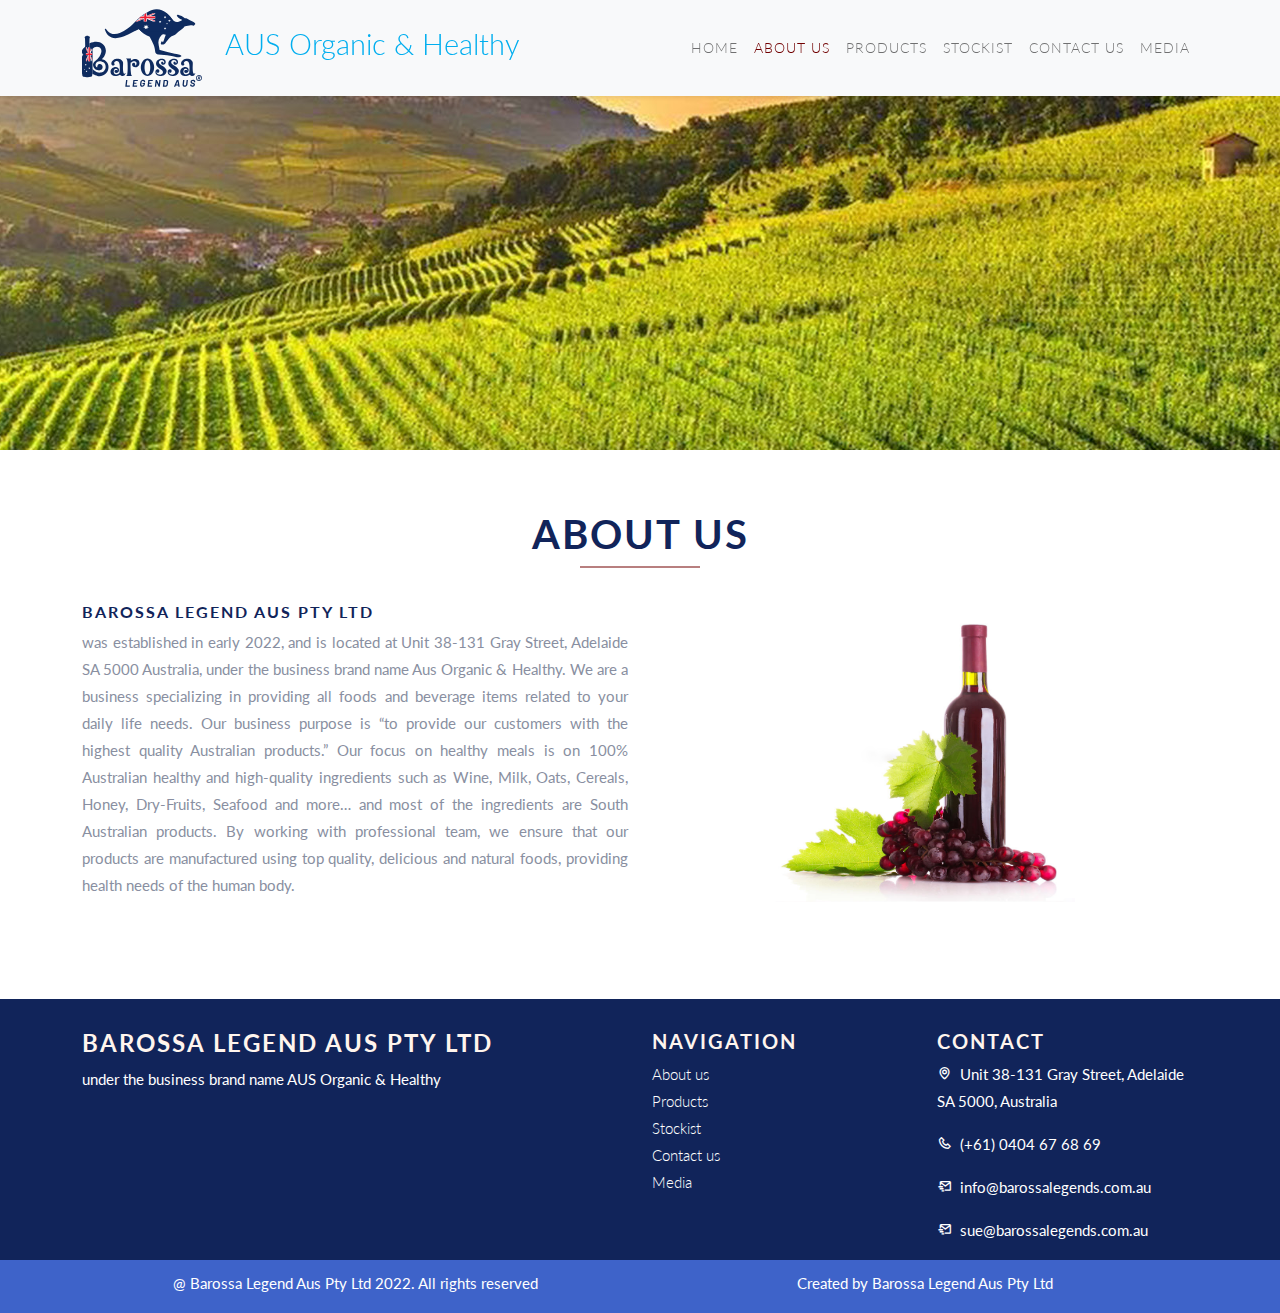
<file: about.html>
<!DOCTYPE html>
<html lang="en">
  <head>
    <!-- Company title -->
    <title>Barossa Legend Aus Pty Ltd</title>

    <!-- Required meta tags -->
    <meta charset="UTF-8" />
    <meta name="viewport" content="width=device-width, initial-scale=1" />

    <!-- Favicon -->
    <link
      rel="icon"
      type="image/x-icon"
      href="img/favicon_io_BAROSSA/Barossa Legend Aus Logo with Trademark Rights.svg"
    />

    <!-- reset.css -->
    <link rel="stylesheet" href="css/reset.css" />

    <!-- Bootstrap CSS -->
    <link href="css/bootstrap.min.css" rel="stylesheet" />

    <!-- Boxicon CSS -->
    <link href="css/boxicons.min.css" rel="stylesheet" />

    <!-- Custom CSS -->
    <link href="css/style.css" rel="stylesheet" />
  </head>
  <body>
    <!-- Navbar -->
    <nav
      class="navbar navbar-expand-lg navbar-light bg-light shadow-sm fixed-top"
    >
      <div class="container">
        <div class="navbar-header">
          <a class="navbar-brand logo-text" href="./index.html">
            <img
              src="img/favicon_io_BAROSSA/Barossa Legend Aus Logo with Trademark Rights.svg"
              alt=""
              style="width: 7.5rem; height: 5rem"
              class="d-inline-block align-text-center"
            />
            <span style="padding-left: 15px">AUS Organic &amp; Healthy</span>
          </a>
        </div>

        <button
          class="navbar-toggler"
          type="button"
          data-bs-toggle="collapse"
          data-bs-target="#navbarNav"
          aria-controls="navbarNav"
          aria-expanded="false"
          aria-label="Toggle navigation"
        >
          <span class="navbar-toggler-icon"></span>
        </button>

        <div class="collapse navbar-collapse" id="navbarNav">
          <!-- navbar-center dinh nghia trong style.css -->
          <ul class="navbar-nav ms-auto">
            <li class="nav-item">
              <a class="nav-link" aria-current="page" href="./index.html"
                >Home</a
              >
            </li>
            <li class="nav-item">
              <a class="nav-link active" href="#">About us</a>
            </li>
            <li class="nav-item">
              <a class="nav-link" href="./products.html">Products</a>
            </li>
            <li class="nav-item">
              <a class="nav-link" href="./stockist.html">Stockist</a>
            </li>
            <li class="nav-item">
              <a class="nav-link" href="./contact.html">Contact us</a>
            </li>
            <li class="nav-item">
              <a class="nav-link" href="./media.html">Media</a>
            </li>
          </ul>
        </div>
      </div>
    </nav>
    <!-- End of Nabar -->

    <!-- hero section -->
    <section id="hero-about"></section>
    <!-- end hero section -->

    <!-- About us section -->
    <section id="about">
      <div class="container">
        <div class="row">
          <!-- section-intro dinh nghia trong style.css -->
          <div class="col-12 section-intro">
            <h1>About us</h1>
            <!-- hline dinh nghia trong style.css -->
            <div class="hline"></div>
          </div>
        </div>
        <div class="row">
          <div class="col-sm-6 my-4">
            <h6>Barossa Legend Aus Pty Ltd</h6>
            <p align="justify">
              was established in early 2022, and is located at Unit 38-131 Gray
              Street, Adelaide SA 5000 Australia, under the business brand name
              Aus Organic & Healthy. We are a business specializing in providing
              all foods and beverage items related to your daily life needs. Our
              business purpose is “to provide our customers with the highest
              quality Australian products.” Our focus on healthy meals is on
              100% Australian healthy and high-quality ingredients such as Wine,
              Milk, Oats, Cereals, Honey, Dry-Fruits, Seafood and more… and most
              of the ingredients are South Australian products. By working with
              professional team, we ensure that our products are manufactured
              using top quality, delicious and natural foods, providing health
              needs of the human body.
            </p>
          </div>
          <div class="col-sm-6 my-4 text-center">
            <img
              src="img/product-img-2.jpg"
              style="width: 300px; height: 300px"
            />
          </div>
        </div>
      </div>
    </section>
    <!-- End of Our story section -->

    <footer>
      <div class="footer-top">
        <div class="container">
          <div class="row">
            <!-- <div class="col-md-4">
                  <h4  class="logo-text-footer">Barossa Legend Aus Pty Ltd</h4>
                  <p>was established in early 2022, and is located at Unit 38-131 Gray Street, Adelaide SA 5000 Australia, under the business brand name <strong>AUS Organic & Healthy<strong></p>
                </div> -->
            <div class="col-lg-6 col-md-12 mb-4 mb-12 mb-md-0">
              <h4 style="color: seashell">Barossa Legend Aus Pty Ltd</h4>
              <p>under the business brand name AUS Organic & Healthy</p>
            </div>
            <div class="col-lg-3 col-md-6 mb-4 mb-12 mb-md-0">
              <h5 style="color: seashell">Navigation</h5>
              <div class="footer-links">
                <a href="./about.html">About us</a>
                <a href="./products.html">Products</a>
                <a href="./stockist.html">Stockist</a>
                <a href="./contact.html">Contact us</a>
                <a href="./media.html">Media</a>
              </div>
            </div>
            <div class="col-lg-3 col-md-6 mb-4 mb-12 mb-md-0">
              <h5 style="color: seashell">Contact</h5>
              <div class="footer-links">
                <p>
                  <i class="bx bx-map"></i>&nbsp; Unit 38-131 Gray Street,
                  Adelaide SA 5000, Australia
                </p>
                <p>
                  <i class="bx bx-phone"></i>&nbsp;
                  (+61)&nbsp;0404&nbsp;67&nbsp;68&nbsp;69
                </p>
                <p>
                  <i class="bx bx-mail-send"></i>&nbsp;
                  info@barossalegends.com.au
                </p>
                <p>
                  <i class="bx bx-mail-send"></i>&nbsp;
                  sue@barossalegends.com.au
                </p>
              </div>
            </div>
          </div>
        </div>
      </div>
      <div class="footer-bottom">
        <div class="container text-center">
          <div class="row justify-content-between">
            <div class="col-lg-6 col-md-6 mb-12 mb-md-0">
              <p>&#64; Barossa Legend Aus Pty Ltd 2022. All rights reserved</p>
            </div>
            <div class="col-lg-6 col-md-6 mb-12 mb-md-0">
              <p>Created by Barossa Legend Aus Pty Ltd</p>
            </div>
          </div>
        </div>
      </div>
    </footer>

    <!-- Optional Javascript -->
    <script src="js/bootstrap.bundle.min.js"></script>
  </body>
</html>
</file>
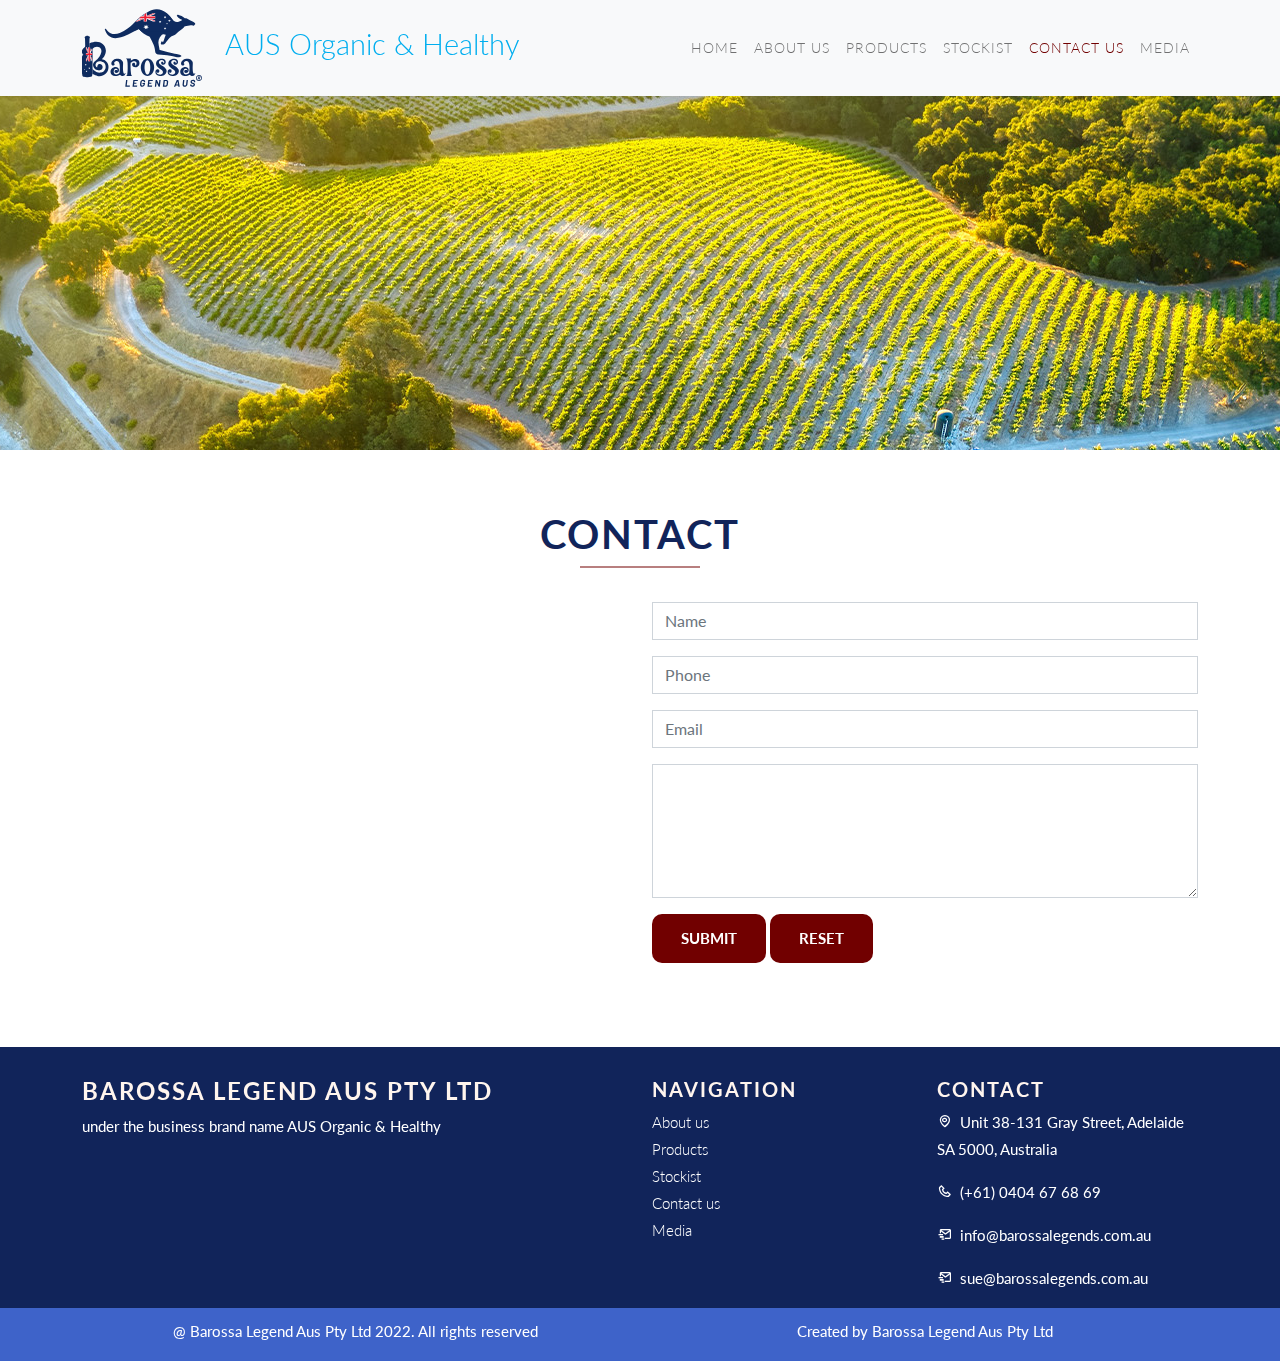
<file: contact.html>
<!DOCTYPE html>
<html lang="en">
  <head>
    <!-- Company title -->
    <title>Barossa Legend Aus Pty Ltd</title>

    <!-- Required meta tags -->
    <meta charset="UTF-8" />
    <meta name="viewport" content="width=device-width, initial-scale=1" />

    <!-- reset.css -->
    <link rel="stylesheet" href="css/reset.css" />

    <!-- Favicon -->
    <link
      rel="icon"
      type="image/x-icon"
      href="img/favicon_io_BAROSSA/Barossa Legend Aus Logo with Trademark Rights.svg"
    />

    <!-- Bootstrap CSS -->
    <link href="css/bootstrap.min.css" rel="stylesheet" />

    <!-- Boxicon CSS -->
    <link href="css/boxicons.min.css" rel="stylesheet" />

    <!-- Custom CSS -->
    <link href="css/style.css" rel="stylesheet" />
  </head>
  <body>
    <!-- Navbar -->
    <nav
      class="navbar navbar-expand-lg navbar-light bg-light shadow-sm fixed-top"
    >
      <div class="container">
        <div class="navbar-header">
          <a class="navbar-brand logo-text" href="./index.html">
            <img
              src="img/favicon_io_BAROSSA/Barossa Legend Aus Logo with Trademark Rights.svg"
              alt=""
              style="width: 7.5rem; height: 5rem"
              class="d-inline-block align-text-center"
            />
            <span style="padding-left: 15px">AUS Organic &amp; Healthy</span>
          </a>
        </div>

        <button
          class="navbar-toggler"
          type="button"
          data-bs-toggle="collapse"
          data-bs-target="#navbarNav"
          aria-controls="navbarNav"
          aria-expanded="false"
          aria-label="Toggle navigation"
        >
          <span class="navbar-toggler-icon"></span>
        </button>

        <div class="collapse navbar-collapse" id="navbarNav">
          <!-- navbar-center dinh nghia trong style.css -->
          <ul class="navbar-nav ms-auto">
            <li class="nav-item">
              <a class="nav-link" aria-current="page" href="./index.html"
                >Home</a
              >
            </li>
            <li class="nav-item">
              <a class="nav-link" href="./about.html">About us</a>
            </li>
            <li class="nav-item">
              <a class="nav-link" href="./products.html">Products</a>
            </li>
            <li class="nav-item">
              <a class="nav-link" href="./stockist.html">Stockist</a>
            </li>
            <li class="nav-item">
              <a class="nav-link active" href="#">Contact us</a>
            </li>
            <li class="nav-item">
              <a class="nav-link" href="./media.html">Media</a>
            </li>
          </ul>
        </div>
      </div>
    </nav>
    <!-- End of Nabar -->

    <!-- hero section -->
    <section id="hero-contact"></section>
    <!-- end hero section -->

    <!-- Contact section -->
    <section id="contact">
      <div class="container">
        <div class="row">
          <!-- section-intro dinh nghia trong style.css -->
          <div class="col-12 section-intro">
            <h1>Contact</h1>
            <!-- hline dinh nghia trong style.css -->
            <div class="hline"></div>
          </div>
        </div>
        <div class="row my-4">
          <div class="col-lg-6">
            <iframe
              src="https://www.google.com/maps/embed?pb=!1m18!1m12!1m3!1d2313.076485604971!2d138.58746588450228!3d-34.926918617017364!2m3!1f0!2f0!3f0!3m2!1i1024!2i768!4f13.1!3m3!1m2!1s0x6ab0cf3cacc7e15f%3A0x40a80f904157affa!2sUnit%2038%2F131%20Gray%20St%2C%20Adelaide%20SA%205000%2C%20%C3%9Ac!5e0!3m2!1svi!2s!4v1646729926349!5m2!1svi!2s"
              width="100%"
              height="300"
              style="border: 0"
              allowfullscreen=""
              loading="lazy"
            ></iframe>
          </div>
          <div class="col-lg-6">
            <form>
              <div class="form-group mb-3">
                <input
                  type="text"
                  class="form-control"
                  id="exampleInputPassword1"
                  placeholder="Name"
                />
              </div>
              <div class="form-group mb-3">
                <input
                  type="phone"
                  class="form-control"
                  id="exampleInputPassword1"
                  placeholder="Phone"
                />
              </div>
              <div class="form-group mb-3">
                <!-- <label for="exampleInputEmail1">Email address</label> -->
                <input
                  type="email"
                  class="form-control"
                  id="exampleInputEmail1"
                  aria-describedby="emailHelp"
                  placeholder="Email"
                />
                <!-- <small id="emailHelp" class="form-text text-muted">We'll never share your email with anyone else.</small> -->
              </div>
              <div class="form-group mb-3">
                <!-- <label for="my-textarea">Text</label> -->
                <textarea
                  id="my-textarea"
                  class="form-control"
                  name=""
                  rows="5"
                ></textarea>
              </div>
              <button type="submit" class="btn btn-brand">Submit</button>
              <button type="reset" class="btn btn-brand">Reset</button>
            </form>
          </div>
        </div>
      </div>
    </section>
    <!-- End of Our story section -->

    <footer>
      <div class="footer-top">
        <div class="container">
          <div class="row">
            <!-- <div class="col-md-4">
                  <h4  class="logo-text-footer">Barossa Legend Aus Pty Ltd</h4>
                  <p>was established in early 2022, and is located at Unit 38-131 Gray Street, Adelaide SA 5000 Australia, under the business brand name <strong>AUS Organic & Healthy<strong></p>
                </div> -->
            <div class="col-lg-6 col-md-12 mb-4 mb-12 mb-md-0">
              <h4 style="color: seashell">Barossa Legend Aus Pty Ltd</h4>
              <p>under the business brand name AUS Organic & Healthy</p>
            </div>
            <div class="col-lg-3 col-md-6 mb-4 mb-12 mb-md-0">
              <h5 style="color: seashell">Navigation</h5>
              <div class="footer-links">
                <a href="./about.html">About us</a>
                <a href="./products.html">Products</a>
                <a href="./stockist.html">Stockist</a>
                <a href="./contact.html">Contact us</a>
                <a href="./media.html">Media</a>
              </div>
            </div>
            <div class="col-lg-3 col-md-6 mb-4 mb-12 mb-md-0">
              <h5 style="color: seashell">Contact</h5>
              <div class="footer-links">
                <p>
                  <i class="bx bx-map"></i>&nbsp; Unit 38-131 Gray Street,
                  Adelaide SA 5000, Australia
                </p>
                <p>
                  <i class="bx bx-phone"></i>&nbsp;
                  (+61)&nbsp;0404&nbsp;67&nbsp;68&nbsp;69
                </p>
                <p>
                  <i class="bx bx-mail-send"></i>&nbsp;
                  info@barossalegends.com.au
                </p>
                <p>
                  <i class="bx bx-mail-send"></i>&nbsp;
                  sue@barossalegends.com.au
                </p>
              </div>
            </div>
          </div>
        </div>
      </div>
      <div class="footer-bottom">
        <div class="container text-center">
          <div class="row justify-content-between">
            <div class="col-lg-6 col-md-6 mb-12 mb-md-0">
              <p>&#64; Barossa Legend Aus Pty Ltd 2022. All rights reserved</p>
            </div>
            <div class="col-lg-6 col-md-6 mb-12 mb-md-0">
              <p>Created by Barossa Legend Aus Pty Ltd</p>
            </div>
          </div>
        </div>
      </div>
    </footer>

    <!-- Optional Javascript -->
    <script src="js/bootstrap.bundle.min.js"></script>
  </body>
</html>
</file>
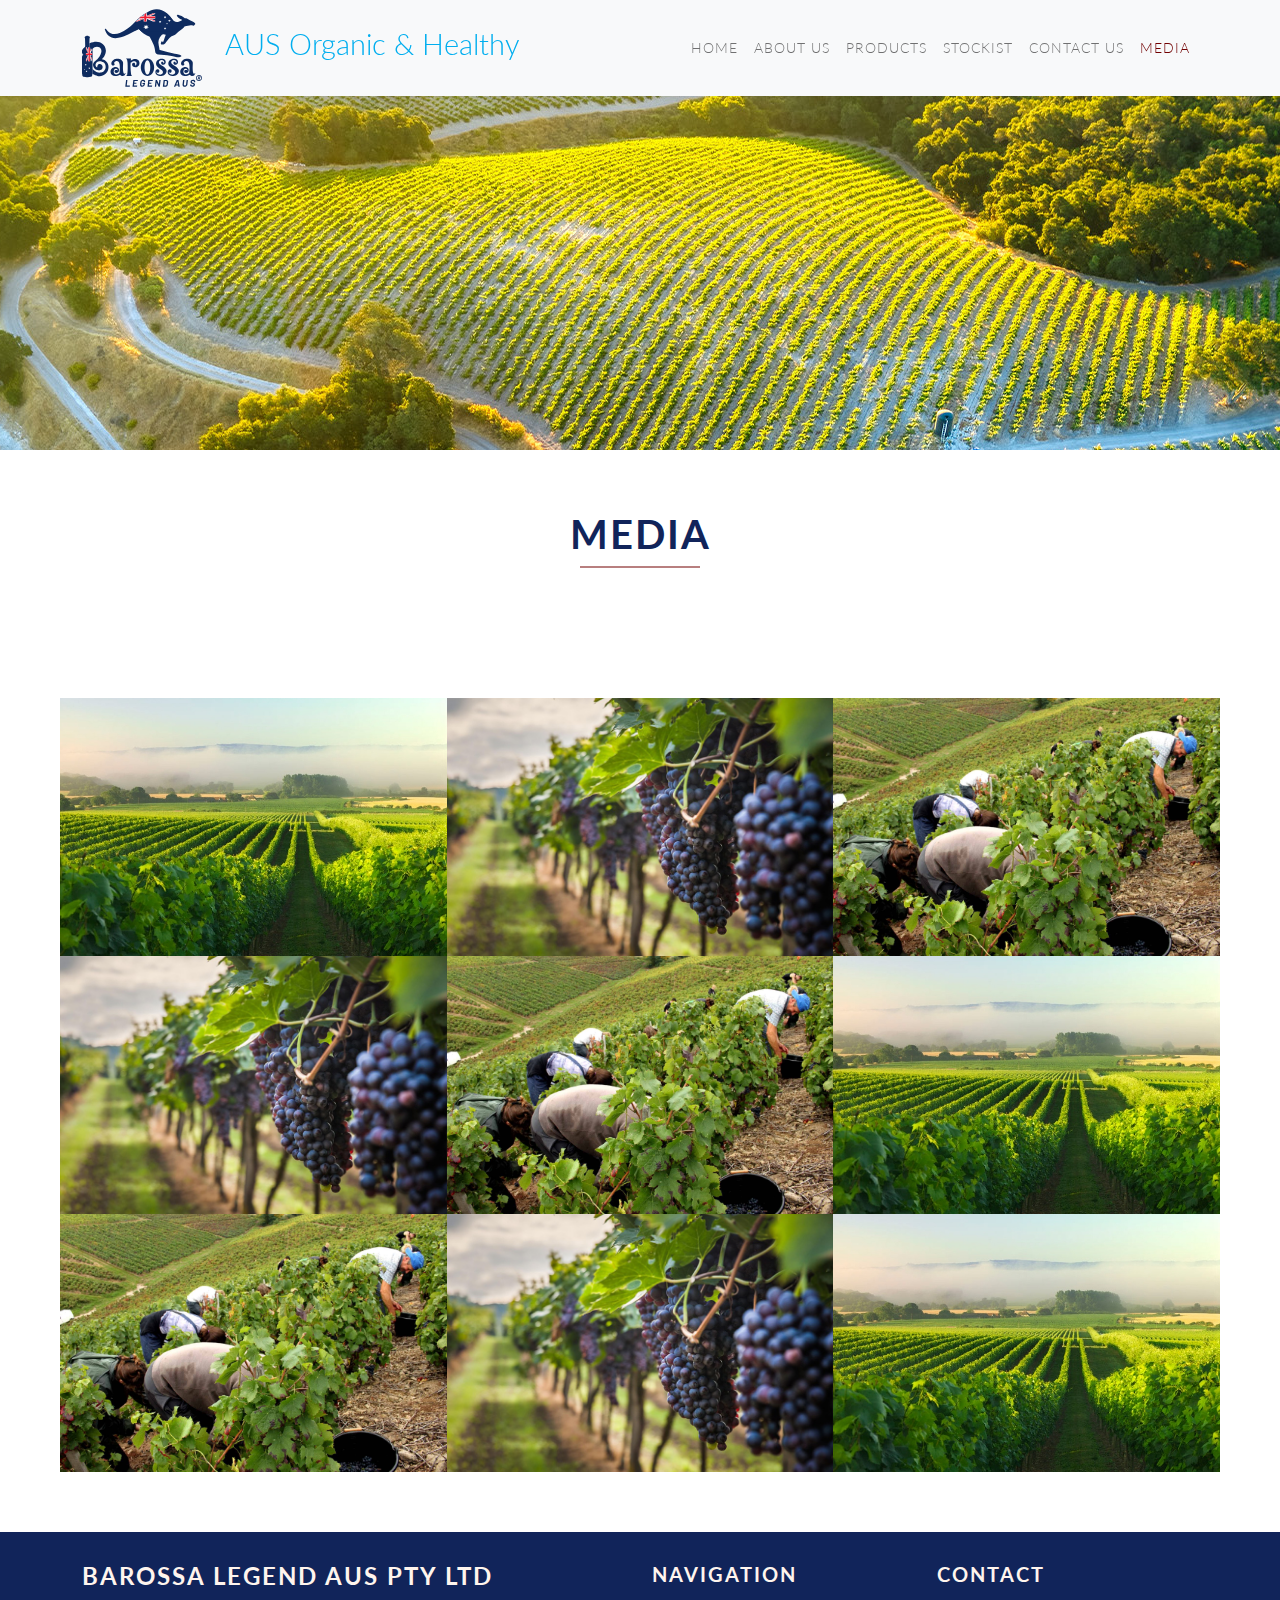
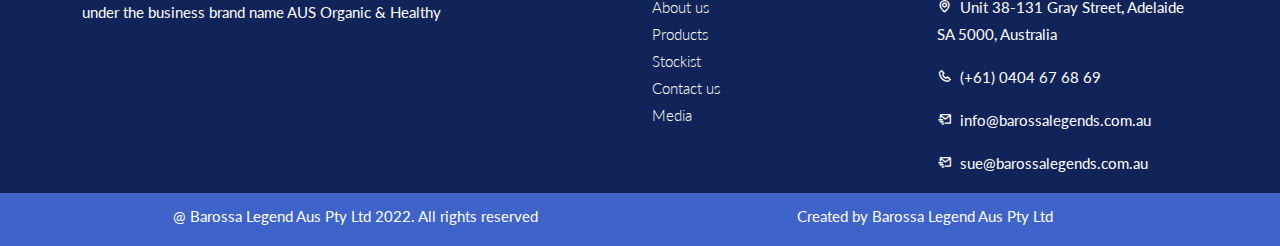
<file: media.html>
<!DOCTYPE html>
<html lang="en">
  <head>
    <!-- Company title -->
    <title>Barossa Legend Aus Pty Ltd</title>

    <!-- Required meta tags -->
    <meta charset="UTF-8" />
    <meta name="viewport" content="width=device-width, initial-scale=1" />

    <!-- reset.css -->
    <link rel="stylesheet" href="css/reset.css" />

    <!-- Favicon -->
    <link
      rel="icon"
      type="image/x-icon"
      href="img/favicon_io_BAROSSA/Barossa Legend Aus Logo with Trademark Rights.svg"
    />

    <!-- Bootstrap CSS -->
    <link href="css/bootstrap.min.css" rel="stylesheet" />

    <!-- Boxicon CSS -->
    <link href="css/boxicons.min.css" rel="stylesheet" />

    <!-- Custom CSS -->
    <link href="css/style.css" rel="stylesheet" />
  </head>
  <body>
    <!-- Navbar -->
    <nav
      class="navbar navbar-expand-lg navbar-light bg-light shadow-sm fixed-top"
    >
      <div class="container">
        <div class="navbar-header">
          <a class="navbar-brand logo-text" href="./index.html">
            <img
              src="img/favicon_io_BAROSSA/Barossa Legend Aus Logo with Trademark Rights.svg"
              alt=""
              style="width: 7.5rem; height: 5rem"
              class="d-inline-block align-text-center"
            />
            <span style="padding-left: 15px">AUS Organic &amp; Healthy</span>
          </a>
        </div>

        <button
          class="navbar-toggler"
          type="button"
          data-bs-toggle="collapse"
          data-bs-target="#navbarNav"
          aria-controls="navbarNav"
          aria-expanded="false"
          aria-label="Toggle navigation"
        >
          <span class="navbar-toggler-icon"></span>
        </button>

        <div class="collapse navbar-collapse" id="navbarNav">
          <!-- navbar-center dinh nghia trong style.css -->
          <ul class="navbar-nav ms-auto">
            <li class="nav-item">
              <a class="nav-link" aria-current="page" href="./index.html"
                >Home</a
              >
            </li>
            <li class="nav-item">
              <a class="nav-link" href="./about.html">About us</a>
            </li>
            <li class="nav-item">
              <a class="nav-link" href="./products.html">Products</a>
            </li>
            <li class="nav-item">
              <a class="nav-link" href="./stockist.html">Stockist</a>
            </li>
            <li class="nav-item">
              <a class="nav-link" href="./contact.html">Contact us</a>
            </li>
            <li class="nav-item">
              <a class="nav-link active" href="#">Media</a>
            </li>
          </ul>
        </div>
      </div>
    </nav>
    <!-- End of Nabar -->

    <!-- hero section -->
    <section id="hero-media"></section>
    <!-- end hero section -->

    <!-- Media section -->
    <section>
      <div class="row">
        <!-- section-intro dinh nghia trong style.css -->
        <div class="col-12 section-intro">
          <h1>Media</h1>
          <!-- hline dinh nghia trong style.css -->
          <div class="hline"></div>
        </div>
      </div>
    </section>

    <section id="media" class="row g-0">
      <div class="col-lg-4 col-sm-6">
        <div class="media-item">
          <img src="img/farm_1.jpg" alt="farm" />
          <div class="media-overlay">
            <div>
              <h3>Project title</h3>
              <h6>Project subtitle</h6>
            </div>
          </div>
        </div>
      </div>
      <div class="col-lg-4 col-sm-6">
        <div class="media-item">
          <img src="img/farm_2.jpg" alt="farm" />
          <div class="media-overlay">
            <div>
              <h3>Project title</h3>
              <h6>Project subtitle</h6>
            </div>
          </div>
        </div>
      </div>
      <div class="col-lg-4 col-sm-6">
        <div class="media-item">
          <img src="img/farm_3.jpg" alt="farm" />
          <div class="media-overlay">
            <div>
              <h3>Project title</h3>
              <h6>Project subtitle</h6>
            </div>
          </div>
        </div>
      </div>
      <div class="col-lg-4 col-sm-6">
        <div class="media-item">
          <img src="img/farm_2.jpg" alt="farm" />
          <div class="media-overlay">
            <div>
              <h3>Project title</h3>
              <h6>Project subtitle</h6>
            </div>
          </div>
        </div>
      </div>
      <div class="col-lg-4 col-sm-6">
        <div class="media-item">
          <img src="img/farm_3.jpg" alt="farm" />
          <div class="media-overlay">
            <div>
              <h3>Project title</h3>
              <h6>Project subtitle</h6>
            </div>
          </div>
        </div>
      </div>
      <div class="col-lg-4 col-sm-6">
        <div class="media-item">
          <img src="img/farm_1.jpg" alt="farm" />
          <div class="media-overlay">
            <div>
              <h3>Project title</h3>
              <h6>Project subtitle</h6>
            </div>
          </div>
        </div>
      </div>
      <div class="col-lg-4 col-sm-6">
        <div class="media-item">
          <img src="img/farm_3.jpg" alt="farm" />
          <div class="media-overlay">
            <div>
              <h3>Project title</h3>
              <h6>Project subtitle</h6>
            </div>
          </div>
        </div>
      </div>
      <div class="col-lg-4 col-sm-6">
        <div class="media-item">
          <img src="img/farm_2.jpg" alt="farm" />
          <div class="media-overlay">
            <div>
              <h3>Project title</h3>
              <h6>Project subtitle</h6>
            </div>
          </div>
        </div>
      </div>
      <div class="col-lg-4 col-sm-6">
        <div class="media-item">
          <img src="img/farm_1.jpg" alt="farm" />
          <div class="media-overlay">
            <div>
              <h3>Project title</h3>
              <h6>Project subtitle</h6>
            </div>
          </div>
        </div>
      </div>
    </section>
    <!-- End of Media section -->

    <footer>
      <div class="footer-top">
        <div class="container">
          <div class="row">
            <!-- <div class="col-md-4">
                  <h4  class="logo-text-footer">Barossa Legend Aus Pty Ltd</h4>
                  <p>was established in early 2022, and is located at Unit 38-131 Gray Street, Adelaide SA 5000 Australia, under the business brand name <strong>AUS Organic & Healthy<strong></p>
                </div> -->
            <div class="col-lg-6 col-md-12 mb-4 mb-12 mb-md-0">
              <h4 style="color: seashell">Barossa Legend Aus Pty Ltd</h4>
              <p>under the business brand name AUS Organic & Healthy</p>
            </div>
            <div class="col-lg-3 col-md-6 mb-4 mb-12 mb-md-0">
              <h5 style="color: seashell">Navigation</h5>
              <div class="footer-links">
                <a href="./about.html">About us</a>
                <a href="./products.html">Products</a>
                <a href="./stockist.html">Stockist</a>
                <a href="./contact.html">Contact us</a>
                <a href="./media.html">Media</a>
              </div>
            </div>
            <div class="col-lg-3 col-md-6 mb-4 mb-12 mb-md-0">
              <h5 style="color: seashell">Contact</h5>
              <div class="footer-links">
                <p>
                  <i class="bx bx-map"></i>&nbsp; Unit 38-131 Gray Street,
                  Adelaide SA 5000, Australia
                </p>
                <p>
                  <i class="bx bx-phone"></i>&nbsp;
                  (+61)&nbsp;0404&nbsp;67&nbsp;68&nbsp;69
                </p>
                <p>
                  <i class="bx bx-mail-send"></i>&nbsp;
                  info@barossalegends.com.au
                </p>
                <p>
                  <i class="bx bx-mail-send"></i>&nbsp;
                  sue@barossalegends.com.au
                </p>
              </div>
            </div>
          </div>
        </div>
      </div>
      <div class="footer-bottom">
        <div class="container text-center">
          <div class="row justify-content-between">
            <div class="col-lg-6 col-md-6 mb-12 mb-md-0">
              <p>&#64; Barossa Legend Aus Pty Ltd 2022. All rights reserved</p>
            </div>
            <div class="col-lg-6 col-md-6 mb-12 mb-md-0">
              <p>Created by Barossa Legend Aus Pty Ltd</p>
            </div>
          </div>
        </div>
      </div>
    </footer>

    <!-- Optional Javascript -->
    <script src="js/bootstrap.bundle.min.js"></script>
  </body>
</html>
</file>
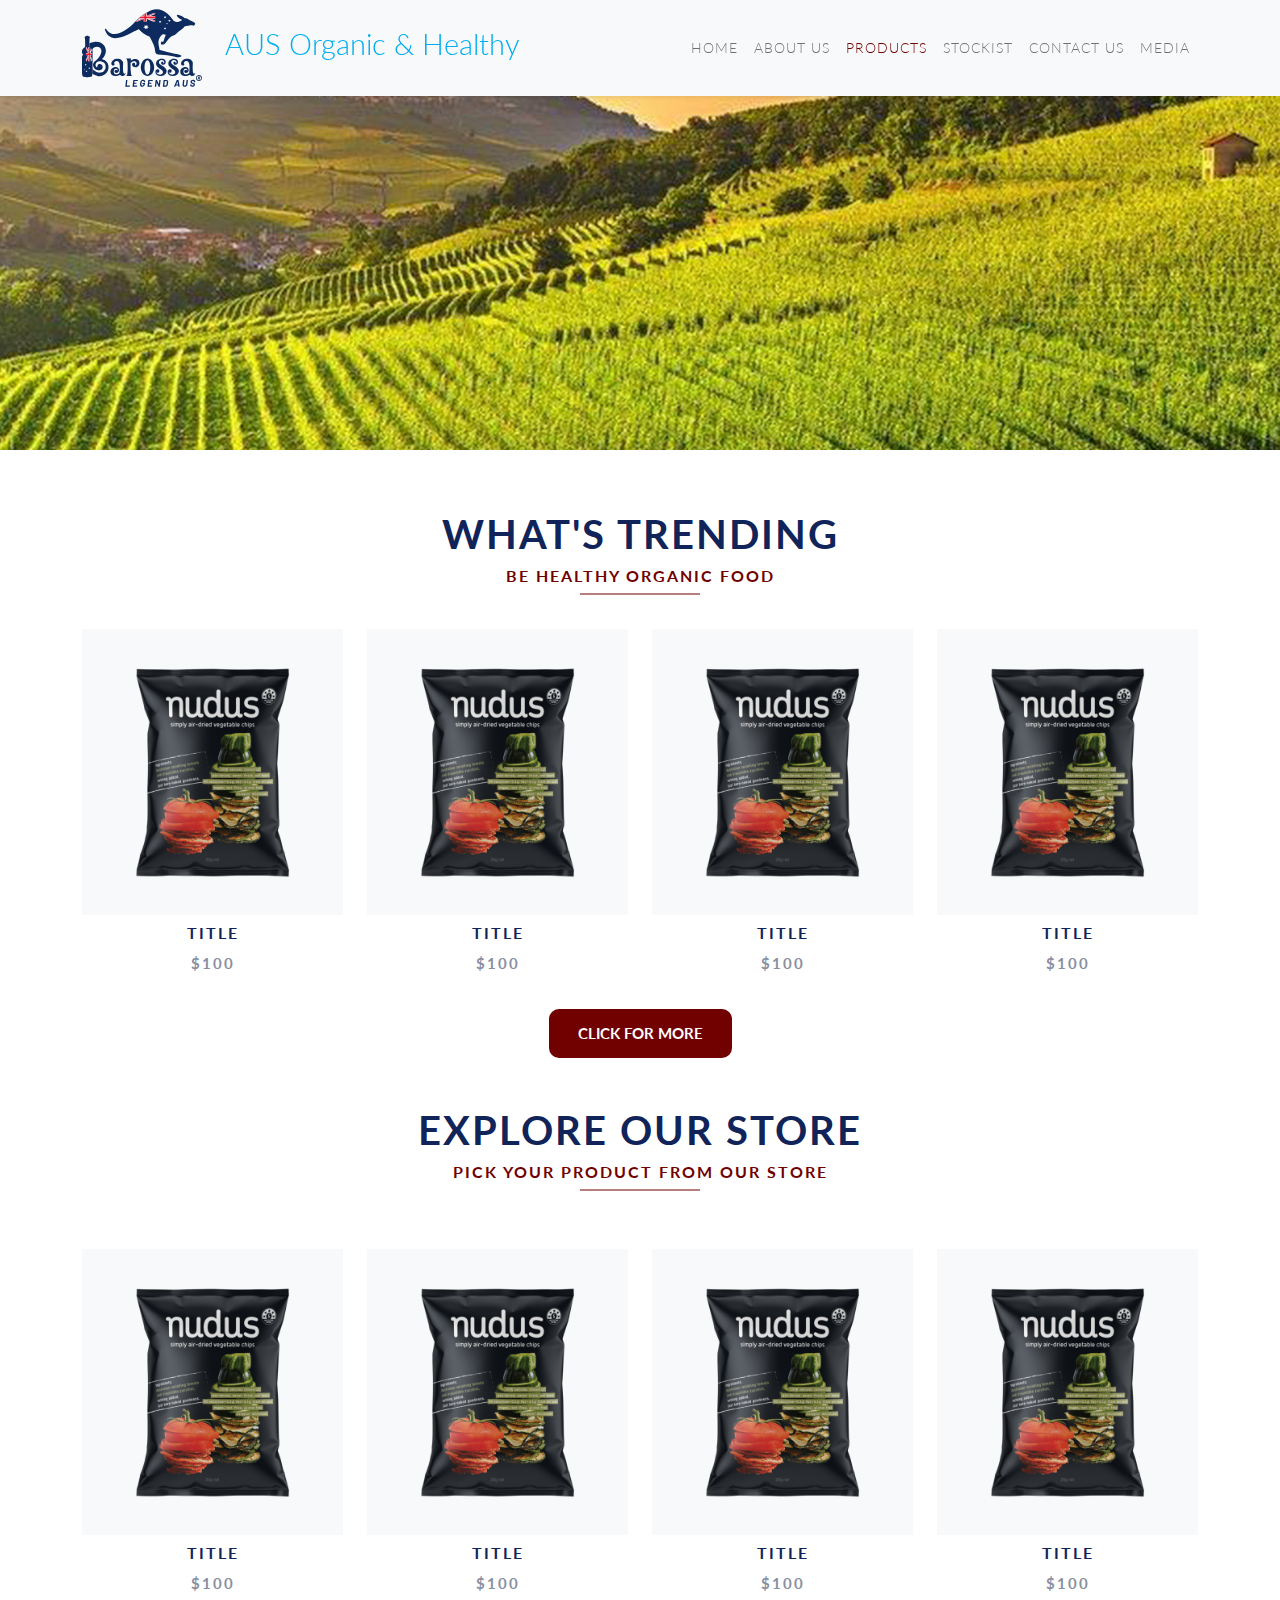
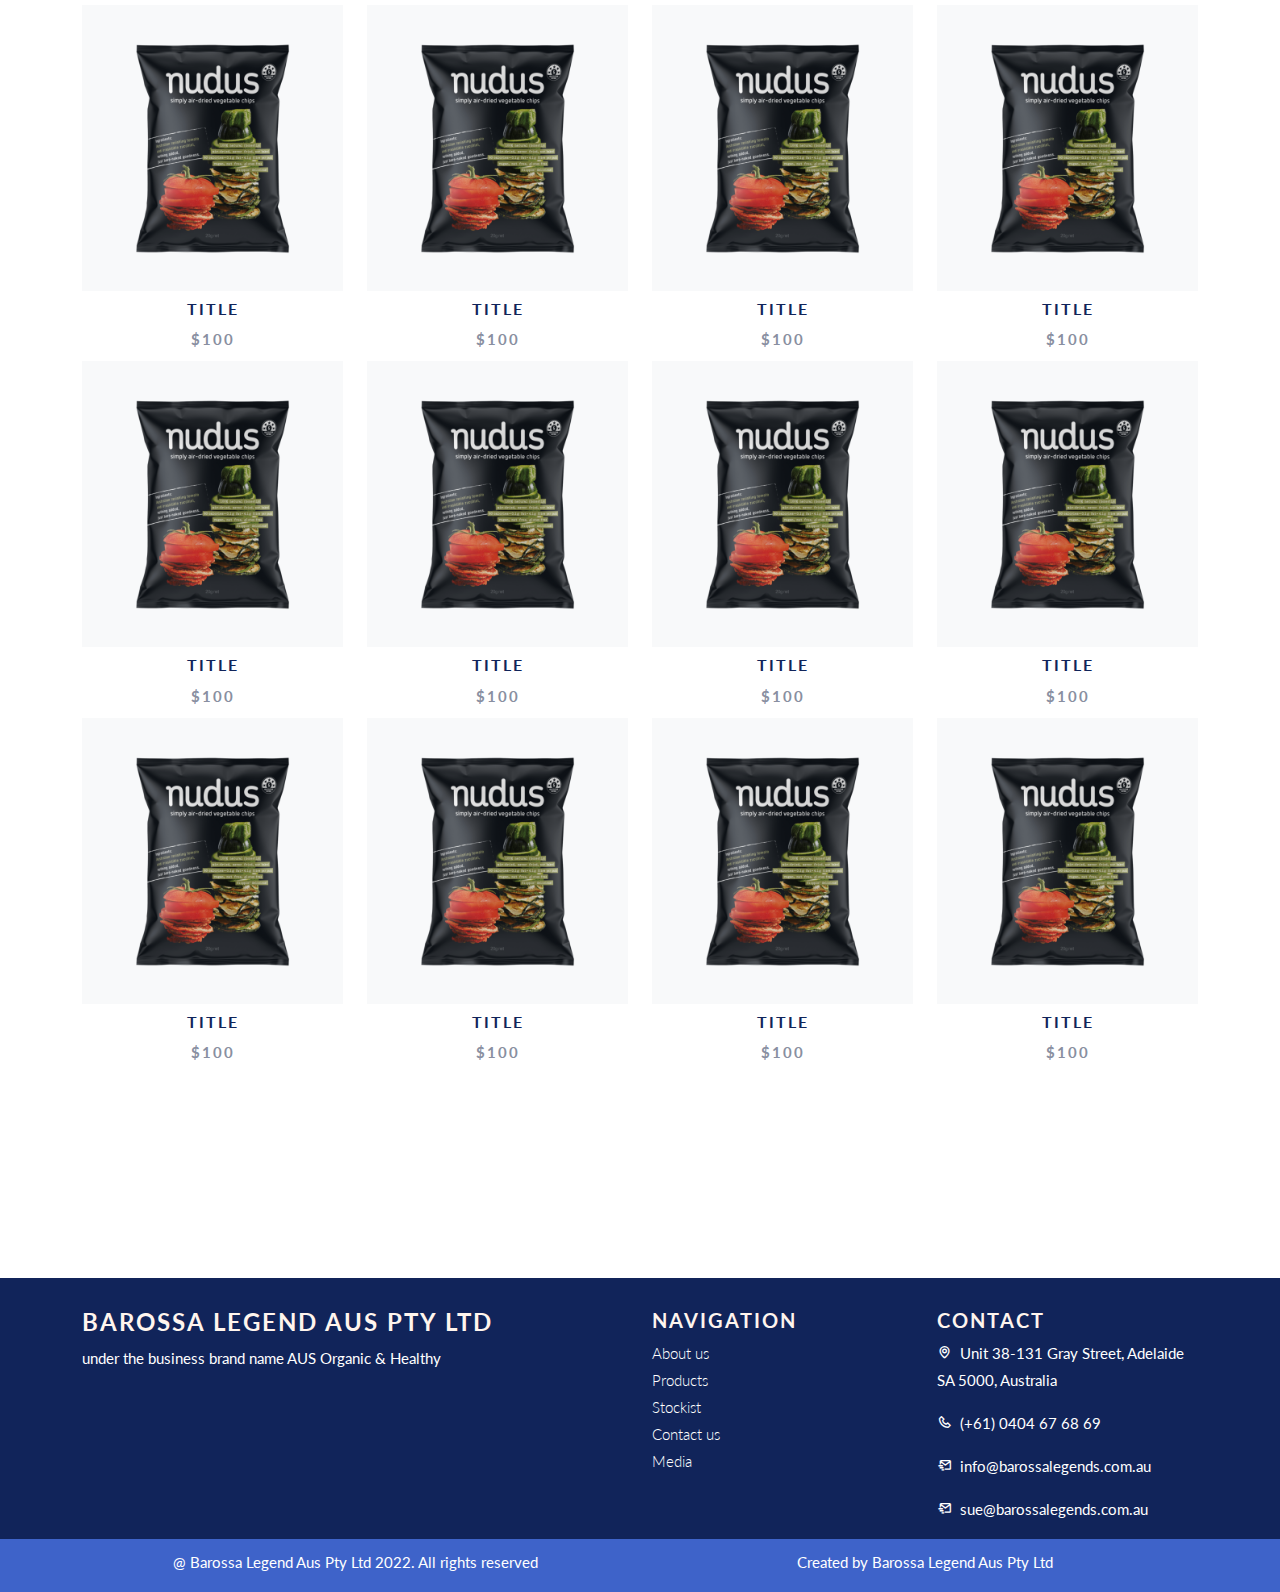
<file: products.html>
<!DOCTYPE html>
<html lang="en">
    <head>
        <!-- Company title -->
        <title>Barossa Legend Aus Pty Ltd</title>

        <!-- Required meta tags -->
        <meta charset="UTF-8">
        <meta name="viewport" content="width=device-width, initial-scale=1">
        
        <!-- Favicon -->
        <link rel="icon" type="image/x-icon" href="img/favicon_io_BAROSSA/Barossa Legend Aus Logo with Trademark Rights.svg">
        
        <!-- reset.css -->
    <link rel="stylesheet" href="css/reset.css" />
    
        <!-- Bootstrap CSS -->
        <link href="css/bootstrap.min.css" rel="stylesheet">

        <!-- Boxicon CSS -->
        <link href="css/boxicons.min.css" rel="stylesheet">
        
        <!-- Custom CSS -->
        <link href="css/style.css" rel="stylesheet">

    </head>
    <body>
      <!-- Navbar -->
      <nav class="navbar navbar-expand-lg navbar-light bg-light shadow-sm fixed-top">
        <div class="container">
          <div class="navbar-header">
            <a class="navbar-brand logo-text" href="./index.html">
                <img src="img/favicon_io_BAROSSA/Barossa Legend Aus Logo with Trademark Rights.svg" alt="" style="width: 7.5rem; height: 5rem" class="d-inline-block align-text-center">
                <span style="padding-left: 15px;">AUS Organic &amp; Healthy</span>
              </a>
          </div>

          <button class="navbar-toggler" type="button" data-bs-toggle="collapse" data-bs-target="#navbarNav" aria-controls="navbarNav" aria-expanded="false" aria-label="Toggle navigation">
            <span class="navbar-toggler-icon"></span>
          </button>

          <div class="collapse navbar-collapse " id="navbarNav">
            <!-- navbar-center dinh nghia trong style.css -->
            <ul class="navbar-nav ms-auto"> 
              <li class="nav-item">
                <a class="nav-link " aria-current="page" href="./index.html">Home</a>
              </li>
              <li class="nav-item">
                <a class="nav-link " href="./about.html">About us</a>
              </li>
              <li class="nav-item">
                <a class="nav-link active" href="#">Products</a>
              </li>
              <li class="nav-item">
                <a class="nav-link " href="./stockist.html">Stockist</a>
              </li>
              <li class="nav-item">
                <a class="nav-link " href="./contact.html">Contact us</a>
              </li>
              <li class="nav-item">
                <a class="nav-link" href="./media.html">Media</a>
              </li>
            </ul>
          </div>
        </div>
      </nav>
    <!-- End of Nabar -->

    <!-- hero section -->
    <section id="hero-products"></section>
    <!-- end hero section -->

      <!-- Product section -->
      <section id="product">
        <div class="container">
          <div class="row">
            <!-- section-intro dinh nghia trong style.css -->
            <div class="col-12 section-intro">
              <h1>What's Trending</h1>
              <h6 class="product-text">Be Healthy Organic Food</h6>
              <!-- hline dinh nghia trong style.css -->
              <div class="hline"></div>
            </div>
          </div>
          <div class="row my-4">
            <div class="card border-0 text-center col-lg-3">
              <div class="card-body  bg-light mb-2">
                <img class="card-img-top" src="img/Nudus_Tomato_Zucchini_Chips-600x315.png" alt="">
              </div>
              <h6 >Title<h6>
              <p class="card-text">$100</p>
            </div>
            
            <div class="card border-0 text-center col-lg-3">
              <div class="card-body  bg-light mb-2">
                <img class="card-img-top" src="img/Nudus_Tomato_Zucchini_Chips-600x315.png" alt="">
              </div>
              <h6 >Title<h6>
              <p class="card-text">$100</p>
            </div>

            <div class="card border-0 text-center col-lg-3">
              <div class="card-body  bg-light mb-2">
                <img class="card-img-top" src="img/Nudus_Tomato_Zucchini_Chips-600x315.png" alt="">
              </div>
              <h6 >Title<h6>
              <p class="card-text">$100</p>
            </div>

            <div class="card border-0 text-center col-lg-3">
              <div class="card-body  bg-light mb-2">
                <img class="card-img-top" src="img/Nudus_Tomato_Zucchini_Chips-600x315.png" alt="">
              </div>
              <h6 >Title<h6>
              <p class="card-text">$100</p>
            </div>
          </div>

          <div class="row text-center">
            <div class="col-md-12">
              <a href="./allproduct.html" class="btn btn-brand">Click for More</a>
            </div>
          </div>


          <div class="row my-5">
            <!-- section-intro dinh nghia trong style.css -->
            <div class="col-12 section-intro">
              <h1>Explore Our Store</h1>
              <h6 class="product-text">Pick Your Product From Our Store</h6>
              <!-- hline dinh nghia trong style.css -->
              <div class="hline"></div>
            </div>
          </div>
          <div class="row my-4">
            <div class="card border-0 text-center col-lg-3">
              <div class="card-body  bg-light mb-2">
                <img class="card-img-top" src="img/Nudus_Tomato_Zucchini_Chips-600x315.png" alt="">
              </div>
              <h6 >Title<h6>
              <p class="card-text">$100</p>
            </div>
            
            <div class="card border-0 text-center col-lg-3">
              <div class="card-body  bg-light mb-2">
                <img class="card-img-top" src="img/Nudus_Tomato_Zucchini_Chips-600x315.png" alt="">
              </div>
              <h6 >Title<h6>
              <p class="card-text">$100</p>
            </div>

            <div class="card border-0 text-center col-lg-3">
              <div class="card-body  bg-light mb-2">
                <img class="card-img-top" src="img/Nudus_Tomato_Zucchini_Chips-600x315.png" alt="">
              </div>
              <h6 >Title<h6>
              <p class="card-text">$100</p>
            </div>

            <div class="card border-0 text-center col-lg-3">
              <div class="card-body  bg-light mb-2">
                <img class="card-img-top" src="img/Nudus_Tomato_Zucchini_Chips-600x315.png" alt="">
              </div>
              <h6 >Title<h6>
              <p class="card-text">$100</p>
            </div>

            <div class="card border-0 text-center col-lg-3">
              <div class="card-body  bg-light mb-2">
                <img class="card-img-top" src="img/Nudus_Tomato_Zucchini_Chips-600x315.png" alt="">
              </div>
              <h6 >Title<h6>
              <p class="card-text">$100</p>
            </div>

            <div class="card border-0 text-center col-lg-3">
              <div class="card-body  bg-light mb-2">
                <img class="card-img-top" src="img/Nudus_Tomato_Zucchini_Chips-600x315.png" alt="">
              </div>
              <h6 >Title<h6>
              <p class="card-text">$100</p>
            </div>

            <div class="card border-0 text-center col-lg-3">
              <div class="card-body  bg-light mb-2">
                <img class="card-img-top" src="img/Nudus_Tomato_Zucchini_Chips-600x315.png" alt="">
              </div>
              <h6 >Title<h6>
              <p class="card-text">$100</p>
            </div>

            <div class="card border-0 text-center col-lg-3">
              <div class="card-body  bg-light mb-2">
                <img class="card-img-top" src="img/Nudus_Tomato_Zucchini_Chips-600x315.png" alt="">
              </div>
              <h6 >Title<h6>
              <p class="card-text">$100</p>
            </div>

            <div class="card border-0 text-center col-lg-3">
              <div class="card-body  bg-light mb-2">
                <img class="card-img-top" src="img/Nudus_Tomato_Zucchini_Chips-600x315.png" alt="">
              </div>
              <h6 >Title<h6>
              <p class="card-text">$100</p>
            </div>

            <div class="card border-0 text-center col-lg-3">
              <div class="card-body  bg-light mb-2">
                <img class="card-img-top" src="img/Nudus_Tomato_Zucchini_Chips-600x315.png" alt="">
              </div>
              <h6 >Title<h6>
              <p class="card-text">$100</p>
            </div>

            <div class="card border-0 text-center col-lg-3">
              <div class="card-body  bg-light mb-2">
                <img class="card-img-top" src="img/Nudus_Tomato_Zucchini_Chips-600x315.png" alt="">
              </div>
              <h6 >Title<h6>
              <p class="card-text">$100</p>
            </div>

            <div class="card border-0 text-center col-lg-3">
              <div class="card-body  bg-light mb-2">
                <img class="card-img-top" src="img/Nudus_Tomato_Zucchini_Chips-600x315.png" alt="">
              </div>
              <h6 >Title<h6>
              <p class="card-text">$100</p>
            </div>

            <div class="card border-0 text-center col-lg-3">
              <div class="card-body  bg-light mb-2">
                <img class="card-img-top" src="img/Nudus_Tomato_Zucchini_Chips-600x315.png" alt="">
              </div>
              <h6 >Title<h6>
              <p class="card-text">$100</p>
            </div>

            <div class="card border-0 text-center col-lg-3">
              <div class="card-body  bg-light mb-2">
                <img class="card-img-top" src="img/Nudus_Tomato_Zucchini_Chips-600x315.png" alt="">
              </div>
              <h6 >Title<h6>
              <p class="card-text">$100</p>
            </div>

            <div class="card border-0 text-center col-lg-3">
              <div class="card-body  bg-light mb-2">
                <img class="card-img-top" src="img/Nudus_Tomato_Zucchini_Chips-600x315.png" alt="">
              </div>
              <h6 >Title<h6>
              <p class="card-text">$100</p>
            </div>

            <div class="card border-0 text-center col-lg-3">
              <div class="card-body  bg-light mb-2">
                <img class="card-img-top" src="img/Nudus_Tomato_Zucchini_Chips-600x315.png" alt="">
              </div>
              <h6 >Title<h6>
              <p class="card-text">$100</p>
            </div>
          </div>
        </div>
      </section>
      <section>
        
      </section>
      <!-- End of Product section -->

      <footer>
        <div class="footer-top ">
          <div class="container">
            <div class="row">
                <!-- <div class="col-md-4">
                  <h4  class="logo-text-footer">Barossa Legend Aus Pty Ltd</h4>
                  <p>was established in early 2022, and is located at Unit 38-131 Gray Street, Adelaide SA 5000 Australia, under the business brand name <strong>AUS Organic & Healthy<strong></p>
                </div> -->
                <div class="col-lg-6 col-md-12 mb-4 mb-12 mb-md-0">
                  <h4 style="color: seashell;">Barossa Legend Aus Pty Ltd</h4>
                  <p>under the business brand name AUS Organic & Healthy</p>
                </div>
                <div class="col-lg-3 col-md-6 mb-4 mb-12 mb-md-0">
                  <h5 style="color: seashell;">Navigation</h5>
                  <div class="footer-links">
                    <a href="./about.html">About us</a>
                    <a href="./products.html">Products</a>
                    <a href="./stockist.html">Stockist</a>
                    <a href="./contact.html">Contact us</a>
                    <a href="./media.html">Media</a>
                  </div>
                </div>
                <div class="col-lg-3 col-md-6 mb-4 mb-12 mb-md-0">
                  <h5 style="color: seashell;">Contact</h5>
                  <div class="footer-links">
                    <p><i class='bx bx-map'></i>&nbsp; Unit 38-131 Gray Street, Adelaide SA 5000, Australia</p>
                    <p><i class='bx bx-phone' ></i>&nbsp; (+61)&nbsp;0404&nbsp;67&nbsp;68&nbsp;69</p>
                    <p><i class='bx bx-mail-send'></i>&nbsp; info@barossalegends.com.au</p>
                    <p><i class='bx bx-mail-send'></i>&nbsp; sue@barossalegends.com.au</p>
                  </div>
                </div>
                
            </div>
          </div>
        </div>
        <div class="footer-bottom ">
          <div class="container text-center">
            <div class="row justify-content-between">
              <div class="col-lg-6 col-md-6 mb-12 mb-md-0">
                <p>&#64; Barossa Legend Aus Pty Ltd 2022. All rights reserved</p>
              </div>
              <div class="col-lg-6 col-md-6 mb-12 mb-md-0">
                <p>Created by Barossa Legend Aus Pty Ltd</p>
              </div>
            </div>
          </div>
        </div>
      </footer>


        <!-- Optional Javascript -->
        <script src="js/bootstrap.bundle.min.js"></script>
    </body>
</html>
</file>
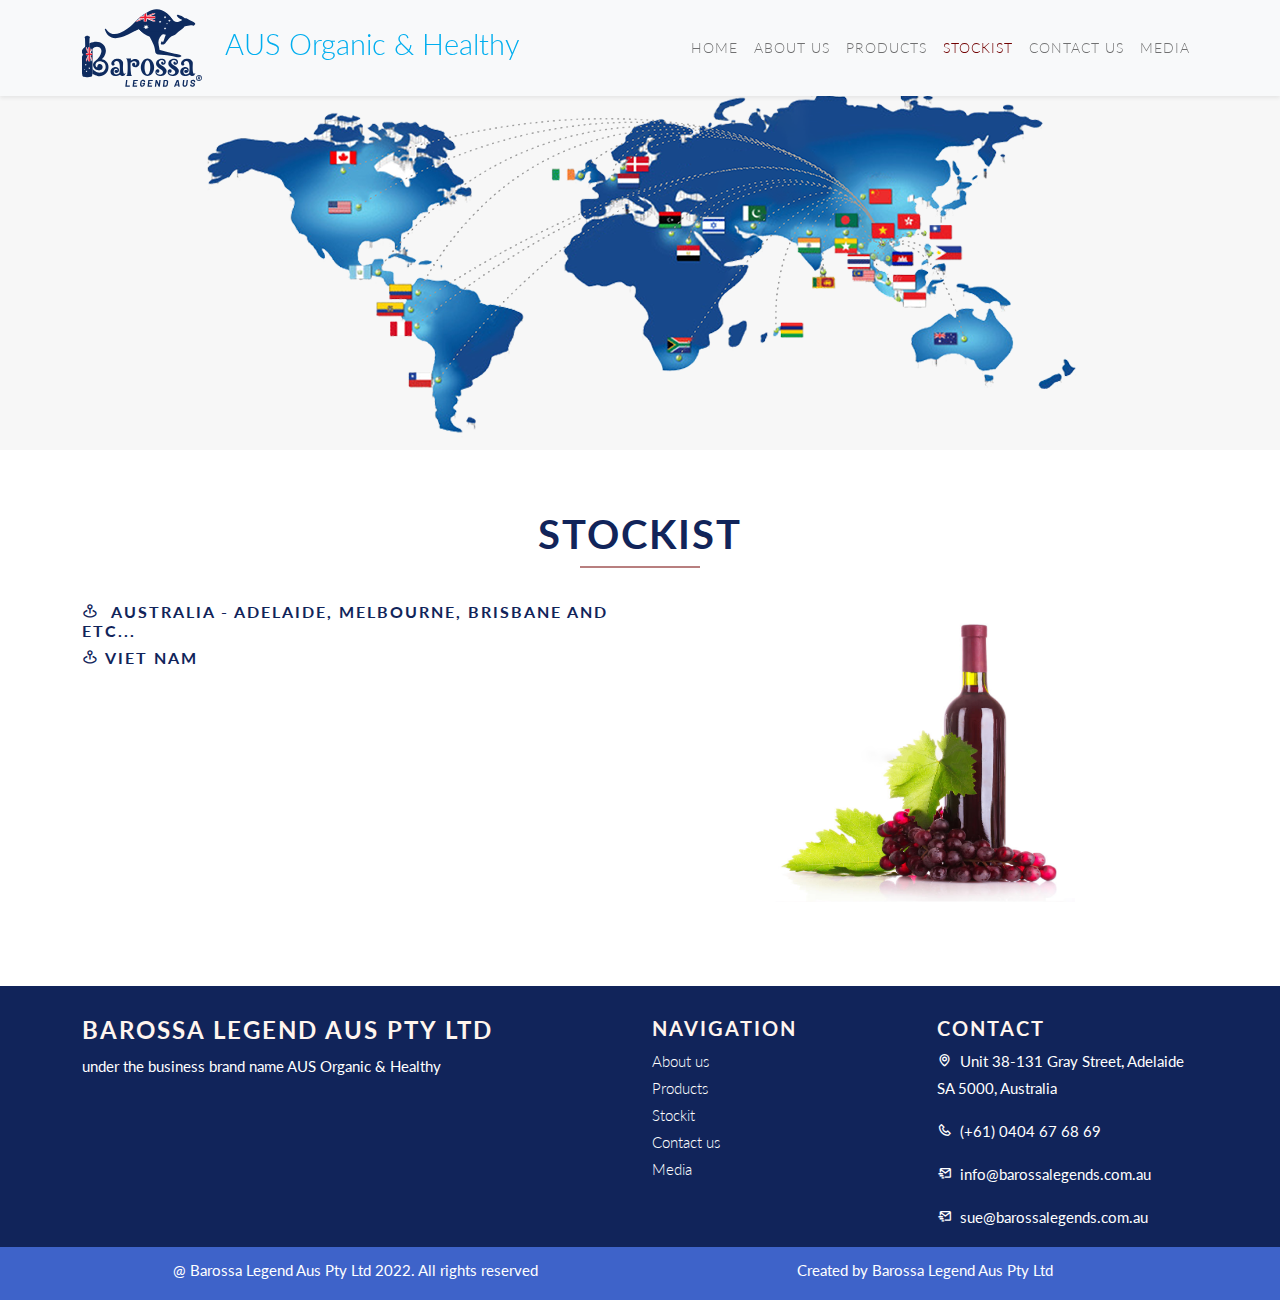
<file: stockist.html>
<!DOCTYPE html>
<html lang="en">
  <head>
    <!-- Company title -->
    <title>Barossa Legend Aus Pty Ltd</title>

    <!-- Required meta tags -->
    <meta charset="UTF-8" />
    <meta name="viewport" content="width=device-width, initial-scale=1" />

    <!-- Favicon -->
    <link
      rel="icon"
      type="image/x-icon"
      href="img/favicon_io_BAROSSA/Barossa Legend Aus Logo with Trademark Rights.svg"
    />

    <!-- reset.css -->
    <link rel="stylesheet" href="css/reset.css" />

    <!-- Bootstrap CSS -->
    <link href="css/bootstrap.min.css" rel="stylesheet" />

    <!-- Boxicon CSS -->
    <link href="css/boxicons.min.css" rel="stylesheet" />

    <!-- Custom CSS -->
    <link href="css/style.css" rel="stylesheet" />
  </head>
  <body>
    <!-- Navbar -->
    <nav
      class="navbar navbar-expand-lg navbar-light bg-light shadow-sm fixed-top"
    >
      <div class="container">
        <div class="navbar-header">
          <a class="navbar-brand logo-text" href="./index.html">
            <img
              src="img/favicon_io_BAROSSA/Barossa Legend Aus Logo with Trademark Rights.svg"
              alt=""
              style="width: 7.5rem; height: 5rem"
              class="d-inline-block align-text-center"
            />
            <span style="padding-left: 15px">AUS Organic &amp; Healthy</span>
          </a>
        </div>

        <button
          class="navbar-toggler"
          type="button"
          data-bs-toggle="collapse"
          data-bs-target="#navbarNav"
          aria-controls="navbarNav"
          aria-expanded="false"
          aria-label="Toggle navigation"
        >
          <span class="navbar-toggler-icon"></span>
        </button>

        <div class="collapse navbar-collapse" id="navbarNav">
          <!-- navbar-center dinh nghia trong style.css -->
          <ul class="navbar-nav ms-auto">
            <li class="nav-item">
              <a class="nav-link" aria-current="page" href="./index.html"
                >Home</a
              >
            </li>
            <li class="nav-item">
              <a class="nav-link" href="./about.html">About us</a>
            </li>
            <li class="nav-item">
              <a class="nav-link" href="./products.html">Products</a>
            </li>
            <li class="nav-item">
              <a class="nav-link active" href="#">Stockist</a>
            </li>
            <li class="nav-item">
              <a class="nav-link" href="./contact.html">Contact us</a>
            </li>
            <li class="nav-item">
              <a class="nav-link" href="./media.html">Media</a>
            </li>
          </ul>
        </div>
      </div>
    </nav>
    <!-- End of Nabar -->

    <!-- hero section -->
    <section id="hero-stockist"></section>
    <!-- end hero section -->

    <!-- About us section -->
    <section id="stockist">
      <div class="container">
        <div class="row">
          <!-- section-intro dinh nghia trong style.css -->
          <div class="col-12 section-intro">
            <h1>Stockist</h1>
            <!-- hline dinh nghia trong style.css -->
            <div class="hline"></div>
          </div>
        </div>
        <div class="row">
          <div class="col-sm-6 my-4">
            <h6>
              <i class="bx bx-map-pin"></i>&nbsp; Australia - Adelaide,
              Melbourne, Brisbane and etc...
            </h6>
            <h6><i class="bx bx-map-pin"></i>&nbsp;Viet Nam</h6>
          </div>
          <div class="col-sm-6 my-4 text-center">
            <img
              src="img/product-img-2.jpg"
              style="width: 300px; height: 300px"
            />
          </div>
        </div>
      </div>
    </section>
    <!-- End of Our story section -->

    <footer>
      <div class="footer-top">
        <div class="container">
          <div class="row">
            <!-- <div class="col-md-4">
                  <h4  class="logo-text-footer">Barossa Legend Aus Pty Ltd</h4>
                  <p>was established in early 2022, and is located at Unit 38-131 Gray Street, Adelaide SA 5000 Australia, under the business brand name <strong>AUS Organic & Healthy<strong></p>
                </div> -->
            <div class="col-lg-6 col-md-12 mb-4 mb-12 mb-md-0">
              <h4 style="color: seashell">Barossa Legend Aus Pty Ltd</h4>
              <p>under the business brand name AUS Organic & Healthy</p>
            </div>
            <div class="col-lg-3 col-md-6 mb-4 mb-12 mb-md-0">
              <h5 style="color: seashell">Navigation</h5>
              <div class="footer-links">
                <a href="./about.html">About us</a>
                <a href="./products.html">Products</a>
                <a href="./stockist.html">Stockit</a>
                <a href="./contact.html">Contact us</a>
                <a href="./media.html">Media</a>
              </div>
            </div>
            <div class="col-lg-3 col-md-6 mb-4 mb-12 mb-md-0">
              <h5 style="color: seashell">Contact</h5>
              <div class="footer-links">
                <p>
                  <i class="bx bx-map"></i>&nbsp; Unit 38-131 Gray Street,
                  Adelaide SA 5000, Australia
                </p>
                <p>
                  <i class="bx bx-phone"></i>&nbsp;
                  (+61)&nbsp;0404&nbsp;67&nbsp;68&nbsp;69
                </p>
                <p>
                  <i class="bx bx-mail-send"></i>&nbsp;
                  info@barossalegends.com.au
                </p>
                <p>
                  <i class="bx bx-mail-send"></i>&nbsp;
                  sue@barossalegends.com.au
                </p>
              </div>
            </div>
          </div>
        </div>
      </div>
      <div class="footer-bottom">
        <div class="container text-center">
          <div class="row justify-content-between">
            <div class="col-lg-6 col-md-6 mb-12 mb-md-0">
              <p>&#64; Barossa Legend Aus Pty Ltd 2022. All rights reserved</p>
            </div>
            <div class="col-lg-6 col-md-6 mb-12 mb-md-0">
              <p>Created by Barossa Legend Aus Pty Ltd</p>
            </div>
          </div>
        </div>
      </div>
    </footer>

    <!-- Optional Javascript -->
    <script src="js/bootstrap.bundle.min.js"></script>
  </body>
</html>
</file>
<file: css/style.css>
@import url("https://fonts.googleapis.com/css2?family=Lato:wght@700&display=swap");
/* @import url('https://fonts.googleapis.com/css2?family=Lobster&display=swap'); */
@import url("https://fonts.googleapis.com/css2?family=Roboto:wght@500&display=swap");

body,
.card-text {
  line-height: 1.8;
  color: #898fa1;
  font-size: 15px;
  font-family: "Lato", sans-serif;
}

h1,
h2,
h3,
h4,
h5,
h6 {
  font-weight: 700;
  letter-spacing: 2px;
  text-transform: uppercase;
  color: #11245a;
}

.title-sm {
  font-size: 20px;
  letter-spacing: 2px;
}

a {
  font-weight: 300;
  transition: all 0.4s ease;
}

img {
  width: 100%;
}

small {
  font-size: 15px;
  letter-spacing: 2px;
  font-weight: 300;
}

section {
  padding: 60px;
}

/* Canh giua menu link */
/* .navbar-nav.navbar-center {
    position:absolute;
    left: 50%;
    transform: translatex(-50%);
} */

.navbar {
  border-bottom: 1px solid rgba(0, 0, 0, 0, 1);
}

.navbar .nav-link {
  font-size: 14px;
  text-transform: uppercase;
  letter-spacing: 1px;
}

.navbar-light .navbar-nav .nav-link.active {
  color: rgb(113, 0, 0);
}

.logo-text {
  font-size: 1.8rem;
  /* text-transform: uppercase; */
  color: #00aeef !important;
  /* font-family: "Lobster", cursive; */
}

#hero-home {
  background: url(../img/hero-home.jpg) no-repeat;
  min-height: 100vh;
  width: 100%;
  background-size: cover;
  background-position: center;
  background-attachment: fixed;
  display: flex;
  align-items: center;
}

#hero-home h1 {
  font-weight: 700;
}

#hero-home p {
  max-width: 100%;
  letter-spacing: 2px;
}

#hero-about {
  background: url(../img/hero-about.jpg);
  min-height: 50vh;
  background-size: auto;
  width: auto;
  background-position: top;
  background-attachment: fixed;
  background-repeat: no-repeat;
  display: flex;
  align-items: center;
}

#hero-contact {
  background: url(../img/hero-contact.jpg);
  min-height: 50vh;
  background-size: auto;
  width: auto;
  background-position: top;
  background-attachment: fixed;
  background-repeat: no-repeat;
  display: flex;
  align-items: center;
}

#hero-stockist {
  background: url(../img/hero-stockist.png);
  background-color: rgb(247, 247, 247);
  min-height: 50vh;
  background-size: auto;
  width: auto;
  background-position: top;
  background-attachment: fixed;
  background-repeat: no-repeat;
  display: flex;
  align-items: center;
}

#hero-products {
  background: url(../img/hero-products.jpg);
  background-color: rgb(247, 247, 247);
  min-height: 50vh;
  background-size: auto;
  width: auto;
  background-position: top;
  background-attachment: fixed;
  background-repeat: no-repeat;
  display: flex;
  align-items: center;
}

#hero-media {
  background: url(../img/hero-contact.jpg);
  background-color: rgb(247, 247, 247);
  min-height: 50vh;
  background-size: auto;
  width: auto;
  background-position: top;
  background-attachment: fixed;
  background-repeat: no-repeat;
  display: flex;
  align-items: center;
}

.btn {
  font-weight: 700;
  font-size: 15px;
  text-transform: uppercase;
  padding: 12px 28px;
  border-radius: 10px;
}

.btn-brand {
  background-color: rgb(113, 0, 0);
  color: #fff;
}

.btn-brand:hover {
  background-color: rgb(150, 1, 1);
  color: #fff;
}

.section-intro {
  text-align: center;
  margin-bottom: 10px;
}

.section-intro .hline {
  width: 120px;
  height: 2px;
  background-color: rgb(113, 0, 0);
  margin: 5px auto 0 auto;
  opacity: 50%;
}

footer {
  color: white;
}

.footer-top {
  padding-top: 30px;
  background-color: #11245a;
}

.footer-bottom {
  background-color: #3e63c9;
  padding-top: 10px;
}

.logo-text-footer {
  font-size: 22px;
  text-transform: uppercase;
  color: white;
}

footer .footer-links a {
  color: white;
}

footer .footer-links a:hover {
  color: rgb(113, 0, 0);
}

footer .footer-links a {
  display: block;
  text-decoration: none;
}

form .form-control {
  border-radius: 0;
}

form .form-control:focus {
  box-shadow: none;
  border-color: rgb(113, 0, 0);
}

.navbar-light .navbar-toggler {
  box-shadow: none;
  border-color: rgb(113, 0, 0);
}

.single-logo-item img {
  max-width: 180px;
  margin: 0 auto;
}

.logo-carousel-section {
  background-color: #f5f5f5;
  padding: 10px 0;
}

.media-item {
  overflow: hidden;
  position: relative;
  cursor: pointer;
}

.media-item img,
.media-item .media-overlay {
  transition: all 0.4s ease;
}

.media-overlay {
  position: absolute;
  top: 0;
  left: 0;
  width: 100%;
  height: 100%;
  background-color: rgba(113, 0, 0, 0.2);
  display: flex;
  align-items: flex-end;
  padding: 30px;
  opacity: 0;
}

.media-overlay h3,
.media-overlay h6 {
  color: whitesmoke;
}

.media-item:hover .media-overlay {
  opacity: 1;
}

.media-item:hover img {
  transform: scale(1.1);
}
.product-text {
  color: rgb(113, 0, 0);
}

.card-body:hover {
  -webkit-box-shadow: 0px 0px 15px 1px rgba(0, 0, 0, 0.2);
  box-shadow: 0px 0px 15px 1px rgba(0, 0, 0, 0.2);
  cursor: pointer;
  transition: 0.4s;
  transform: scale(1.02);
}
</file>
